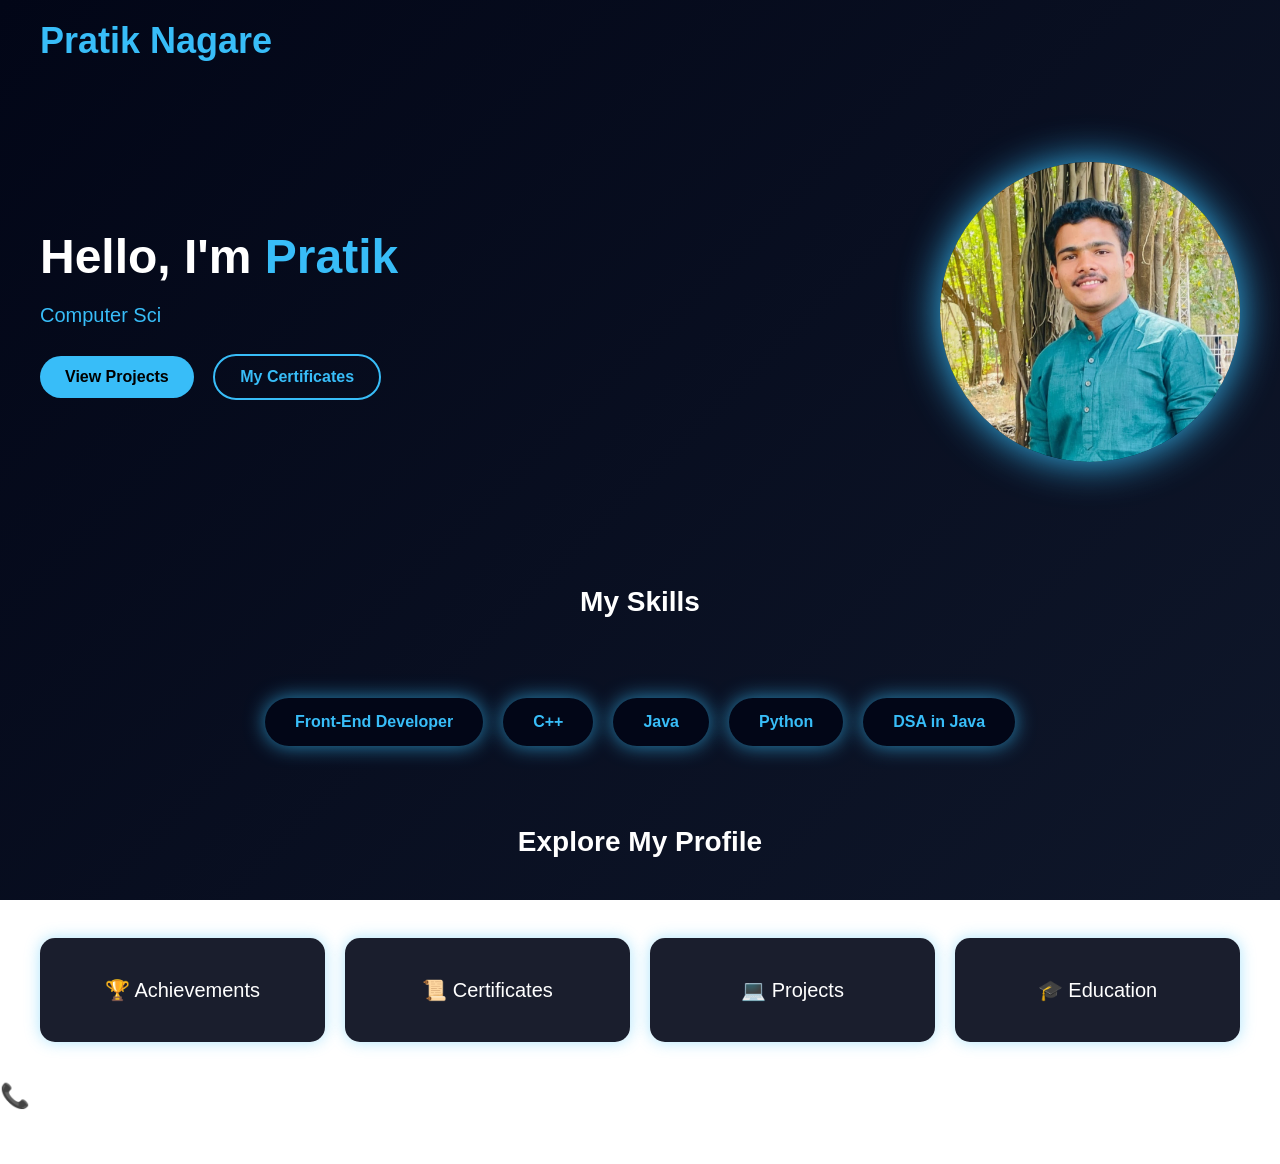
<file: index.html>
<!DOCTYPE html>
<html lang="en">
<head>
<meta charset="UTF-8">
<title>Pratik Portfolio</title>
<link rel="stylesheet" href="style.css">
</head>


<body>
<div id="skill-bg"></div>
<div id="effect-layer"></div>
<div id="frontend-rain"></div>
<div id="java-tasks"></div>
<div id="dsa-lab"></div>
<div id="cpp-game"></div>
<div id="cert-layer"></div>
<div id="achievement-layer"></div>

<div id="project-layer"></div>
<div id="edu-layer"></div>



<nav>
  <h2>Pratik Nagare</h2>
</nav>

<section class="hero">
  <div class="left">
    <h1>Hello, I'm <span>Pratik</span></h1>
    <p class="typing">
  <span id="typing-text"></span>
</p>


    <div class="buttons">
      <a href="projects.html">View Projects</a>
      <a href="certificates.html" class="outline">My Certificates</a>
    </div>
  </div>

  <div class="right">
    <img src="pratik.jpg ">
  </div>
</section>
<h2 class="title">My Skills</h2>

<div class="skills">
  <div class="skill" data-skill="frontend">Front-End Developer</div>
  <div class="skill" data-skill="cpp">C++</div>
  <div class="skill" data-skill="java">Java</div>
  <div class="skill" data-skill="python">Python</div>
  <div class="skill" data-skill="dsa">DSA in Java</div>
</div>

<h2 class="title">Explore My Profile</h2>

<div class="grid">
  <a href="achievements.html" class="box achievement-box">🏆 Achievements</a>
  <a href="certificates.html" class="box cert-box">📜 Certificates</a>
  <a href="projects.html" class="box project-box">💻 Projects</a>
  <a href="education.html" class="box edu-box">🎓 Education</a>

</div>
<script src="jstyping.js"></script>
<script src="jsskillbg.js"></script>
<footer class="contact">
  <h2>📞 Contact Me</h2>
  <p><strong>Email:</strong> nagarepratik001@gmail.com</p>
  <p><strong>Phone:</strong> 89########</p>
  <P><strong>Linked in:</strong>www.linkedin.com/in/pratik-nagare001</strong></P>
</footer>

</body>
</html>
</file>
<file: style.css>
* {
  margin: 0;
  padding: 0;
  box-sizing: border-box;
  font-family: "Segoe UI", sans-serif;
}

/* Full page background layer */
#skill-bg {
  position: fixed;
  inset: 0;
  z-index: -999;
  transition: background 0.8s ease;
  background: linear-gradient(135deg, #020617, #0f172a);
}

/* Background themes */
.bg-frontend { background: linear-gradient(135deg, #38bdf8, #0ea5e9); }
.bg-cpp { background: linear-gradient(135deg, #1e3a8a, #020617); }
.bg-java { background: linear-gradient(135deg, #7c2d12, #f97316); }
.bg-python { background: linear-gradient(135deg, #1e40af, #facc15); }
.bg-dsa { background: linear-gradient(135deg, #064e3b, #22c55e); }

/* Allow background to show */
html, body {
  min-height: 100%;
}

body {
  background: transparent;
  color: white;
}

/* Navigation */
nav {
  padding: 20px 40px;
  font-size: 24px;
  font-weight: bold;
  color: #38bdf8;
}

/* Hero section */
.hero {
  display: flex;
  justify-content: space-between;
  align-items: center;
  padding: 80px 40px;
  flex-wrap: wrap;
}

.left {
  max-width: 500px;
}

.left h1 {
  font-size: 48px;
}

.left span {
  color: #38bdf8;
}

.left p {
  margin: 20px 0;
  color: #cbd5f5;
}

/* Buttons */
.buttons a {
  display: inline-block;
  padding: 12px 25px;
  margin-right: 15px;
  border-radius: 30px;
  background: #38bdf8;
  color: black;
  text-decoration: none;
  font-weight: bold;
  transition: 0.3s;
}

.buttons a:hover {
  transform: scale(1.1);
}

.buttons .outline {
  background: transparent;
  border: 2px solid #38bdf8;
  color: #38bdf8;
}

/* Profile image */
.right img {
  width: 300px;
  border-radius: 50%;
  box-shadow: 0 0 40px #38bdf8;
}

/* Typing animation */
.typing {
  font-size: 20px;
  color: #cbd5f5;
  height: 30px;
}

.giggle {
  display: inline-block;
  animation: shake 0.3s;
}

@keyframes shake {
  0% { transform: translateX(0); }
  25% { transform: translateX(-2px); }
  50% { transform: translateX(2px); }
  75% { transform: translateX(-2px); }
  100% { transform: translateX(0); }
}

/* Skills */
.skills {
  display: flex;
  justify-content: center;
  gap: 20px;
  flex-wrap: wrap;
  padding: 40px;
}

.skill {
  padding: 15px 30px;
  border-radius: 30px;
  background: #020617;
  color: #38bdf8;
  font-weight: bold;
  box-shadow: 0 0 20px rgba(56,189,248,0.7);
  cursor: pointer;
  transition: 0.3s;
}

.skill:hover {
  transform: scale(1.1);
  background: #38bdf8;
  color: black;
}

/* Section titles */
.title {
  text-align: center;
  margin: 40px 0;
  font-size: 28px;
}

/* Profile grid */
.grid {
  display: grid;
  grid-template-columns: repeat(auto-fit, minmax(180px,1fr));
  gap: 20px;
  padding: 40px;
}

.box {
  background: rgba(2,6,23,0.9);
  padding: 40px;
  text-align: center;
  border-radius: 15px;
  font-size: 20px;
  color: white;
  text-decoration: none;
  box-shadow: 0 0 15px rgba(56,189,248,0.4);
  transition: 0.3s;
}

.box:hover {
  transform: scale(1.05);
  background: #38bdf8;
  color: black;
}

/* Mobile */
@media(max-width:768px){
  .hero {
    flex-direction: column;
    text-align: center;
  }

  .right img {
    margin-top: 30px;
    width: 200px;
  }
}
#effect-layer {
  position: fixed;
  inset: 0;
  pointer-events: none;
  z-index: -1;
}

/* Frontend */
.frontend-effect {
  background: linear-gradient(120deg, #38bdf8, #0ea5e9, #38bdf8);
  background-size: 300% 300%;
  animation: moveBG 5s infinite;
}

/* C++ */
.cpp-effect {
  background: repeating-linear-gradient(
    0deg,
    rgba(56,189,248,0.2) 0px,
    rgba(56,189,248,0.2) 2px,
    transparent 2px,
    transparent 6px
  );
  animation: matrix 0.8s linear infinite;
}

/* Java */
.java-effect {
  background: radial-gradient(circle at center, rgba(249,115,22,0.4), transparent 60%);
}

/* Python */
.python-effect {
  background: linear-gradient(90deg, #1e40af, #facc15, #1e40af);
  background-size: 300%;
  animation: moveBG 4s infinite;
}

/* DSA */
.dsa-effect {
  background: repeating-radial-gradient(circle, rgba(34,197,94,0.4) 0, transparent 10px);
}

/* Animations */
@keyframes moveBG {
  0% { background-position: 0%; }
  100% { background-position: 300%; }
}

@keyframes matrix {
  0% { background-position: 0 0; }
  100% { background-position: 0 100px; }
}
#frontend-rain {
  position: fixed;
  inset: 0;
  pointer-events: none;
  z-index: -1;
  display: none;
  overflow: hidden;
}

.frontend-active #frontend-rain {
  display: block;
}

.page-card {
  position: absolute;
  top: -120px;
  width: 180px;
  height: 120px;
  background: linear-gradient(145deg, #38bdf8, #0ea5e9);
  border-radius: 10px;
  box-shadow: 0 0 20px rgba(56,189,248,0.7);
  animation: fall linear infinite;
  opacity: 0.8;
}

.page-card::after {
  content: "UI";
  position: absolute;
  inset: 0;
  display: grid;
  place-items: center;
  color: black;
  font-weight: bold;
  font-size: 32px;
}

@keyframes fall {
  from { transform: translateY(-150px); }
  to { transform: translateY(120vh); }
}
#java-tasks {
  position: fixed;
  inset: 0;
  pointer-events: none;
  z-index: -1;
  display: none;
  overflow: hidden;
}

.java-active #java-tasks {
  display: block;
}

.java-box {
  position: absolute;
  left: -200px;
  width: 160px;
  height: 80px;
  background: linear-gradient(135deg, #7c2d12, #f97316);
  color: white;
  border-radius: 12px;
  display: grid;
  place-items: center;
  font-weight: bold;
  box-shadow: 0 0 20px rgba(249,115,22,0.8);
  animation: runTask linear infinite;
}

@keyframes runTask {
  from { transform: translateX(-200px); }
  to { transform: translateX(120vw); }
}
#dsa-lab {
  position: fixed;
  inset: 0;
  pointer-events: none;
  z-index: -1;
  display: none;
  overflow: hidden;
}

.dsa-active #dsa-lab {
  display: block;
}

.dsa-node {
  position: absolute;
  padding: 10px 18px;
  background: linear-gradient(135deg, #064e3b, #22c55e);
  color: black;
  border-radius: 20px;
  font-weight: bold;
  box-shadow: 0 0 20px rgba(34,197,94,0.8);
  animation: floatDSA linear infinite;
  opacity: 0.9;
}

@keyframes floatDSA {
  from { transform: translateY(110vh); }
  to { transform: translateY(-120px); }
}
#cpp-game {
  position: fixed;
  inset: 0;
  pointer-events: none;
  z-index: -1;
  display: none;
  overflow: hidden;
}

.cpp-active #cpp-game {
  display: block;
}

/* Enemies */
.enemy {
  position: absolute;
  width: 40px;
  height: 40px;
  background: red;
  border-radius: 8px;
  box-shadow: 0 0 15px red;
  animation: enemyMove linear infinite;
}

/* Bullets */
.bullet {
  position: absolute;
  width: 10px;
  height: 4px;
  background: yellow;
  box-shadow: 0 0 10px yellow;
  animation: shoot linear infinite;
}

/* Score HUD */
.score {
  position: absolute;
  top: 10px;
  right: 20px;
  color: lime;
  font-weight: bold;
  font-size: 18px;
}

@keyframes enemyMove {
  from { transform: translateX(110vw); }
  to { transform: translateX(-50px); }
}

@keyframes shoot {
  from { transform: translateX(-50px); }
  to { transform: translateX(110vw); }
}
#achievement-layer {
  position: fixed;
  inset: 0;
  pointer-events: none;
  z-index: -1;
  display: none;
  overflow: hidden;
}

.achievement-active #achievement-layer {
  display: block;
}

/* Trophy icons */
.trophy {
  position: absolute;
  font-size: 32px;
  animation: floatUp 5s linear infinite;
}

@keyframes floatUp {
  from { transform: translateY(110vh); opacity: 1; }
  to { transform: translateY(-50px); opacity: 0; }
}
#cert-layer {
  position: fixed;
  inset: 0;
  pointer-events: none;
  z-index: -1;
  display: none;
  overflow: hidden;
}

.cert-active #cert-layer {
  display: block;
}

/* Certificate paper */
.cert-paper {
  position: absolute;
  width: 120px;
  height: 80px;
  background: white;
  border-radius: 8px;
  box-shadow: 0 0 15px rgba(56,189,248,0.6);
  animation: floatCert linear infinite;
}

/* Ribbon */
.cert-paper::after {
  content: "✔";
  position: absolute;
  bottom: -10px;
  right: -10px;
  background: #38bdf8;
  color: black;
  width: 25px;
  height: 25px;
  border-radius: 50%;
  display: grid;
  place-items: center;
  font-weight: bold;
}

@keyframes floatCert {
  from { transform: translateY(110vh) rotate(0deg); }
  to { transform: translateY(-100px) rotate(360deg); }
}
#project-layer {
  position: fixed;
  inset: 0;
  pointer-events: none;
  z-index: -1;
  display: none;
  background: rgba(0,0,0,0.8);
  overflow: hidden;
}

.project-active #project-layer {
  display: block;
}

/* Code stream */
.code-line {
  position: absolute;
  color: #22c55e;
  font-family: monospace;
  font-size: 14px;
  white-space: nowrap;
  animation: scrollCode linear infinite;
}

@keyframes scrollCode {
  from { transform: translateX(110vw); opacity: 1; }
  to { transform: translateX(-200px); opacity: 0; }
}

/* Terminal */
.terminal {
  position: absolute;
  bottom: 20px;
  left: 20px;
  width: 320px;
  height: 200px;
  background: #020617;
  border: 2px solid #22c55e;
  border-radius: 10px;
  padding: 10px;
  color: #22c55e;
  font-family: monospace;
  box-shadow: 0 0 30px #22c55e;
}
#edu-layer {
  position: fixed;
  inset: 0;
  pointer-events: none;
  z-index: -1;
  display: none;
  background: radial-gradient(circle at center, #020617, #000);
  overflow: hidden;
}

.edu-active #edu-layer {
  display: block;
}

/* Brain nodes */
.neuron {
  position: absolute;
  width: 10px;
  height: 10px;
  background: #38bdf8;
  border-radius: 50%;
  box-shadow: 0 0 15px #38bdf8;
}

/* Neural connections */
.synapse {
  position: absolute;
  height: 2px;
  background: linear-gradient(to right, transparent, #38bdf8, transparent);
  animation: pulse 3s infinite;
}

@keyframes pulse {
  0% { opacity: 0.3; }
  50% { opacity: 1; }
  100% { opacity: 0.3; }
}
</file>
